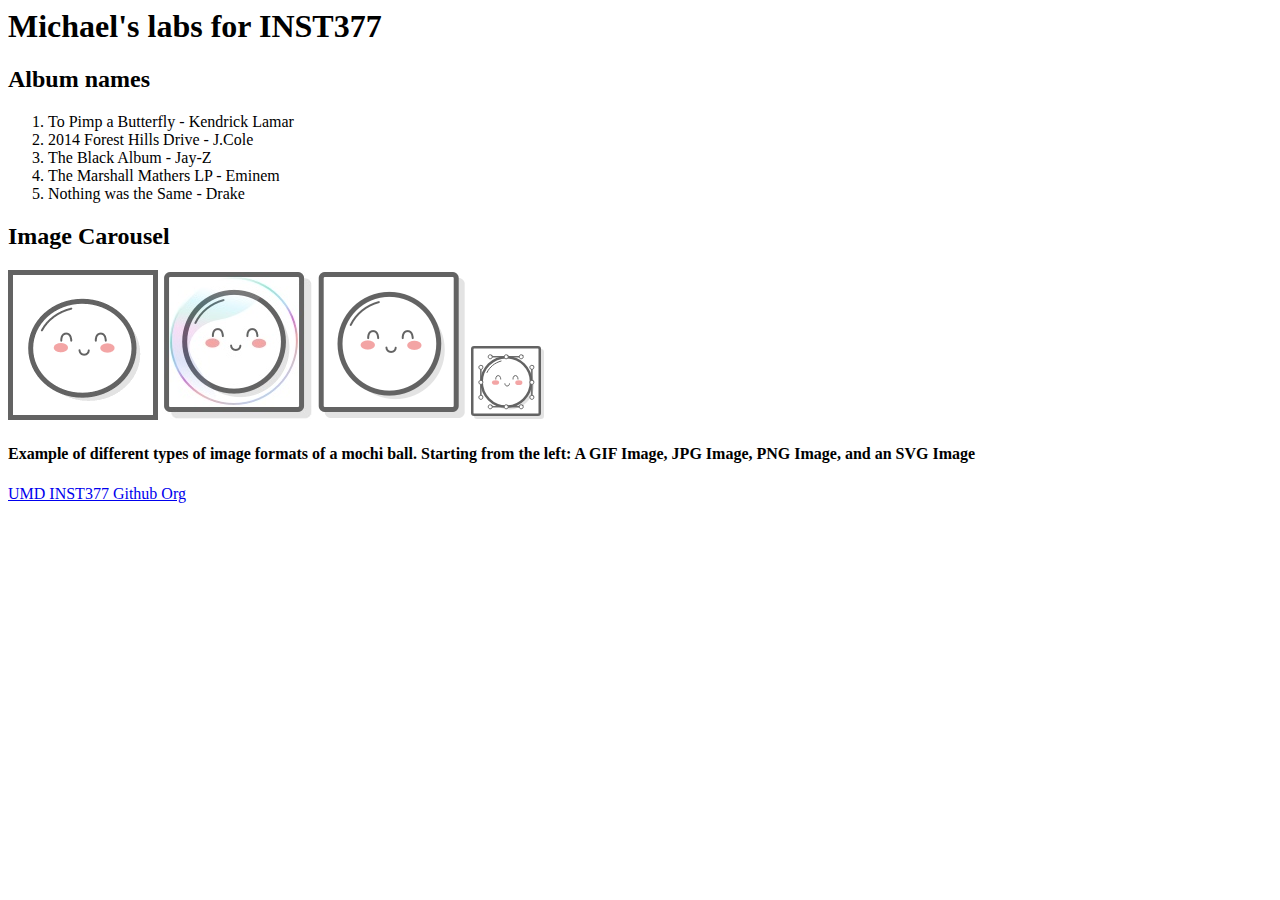
<file: client/lab_1/index.html>
<html lang="en">

<head>
  <meta charset="UTF-8">
  <meta http-equiv="X-UA-Compatible" content="IE=edge">
  <meta name="viewport" content="width=device-width, initial-scale=1.0">
  <title>Michael Okeno Lab1</title>
</head>

<body>
  <div>
    <header>
      <h1>Michael's labs for INST377</h1>
    </header>
    <div>
      <div>
        <h2>Album names</h2>
        <ol>
          <li> To Pimp a Butterfly - Kendrick Lamar</li>
          <li> 2014 Forest Hills Drive - J.Cole </li>
          <li> The Black Album - Jay-Z</li>
          <li> The Marshall Mathers LP - Eminem </li>
          <li> Nothing was the Same - Drake</li>
        </ol>
      </div>
      <div>
        <h2>Image Carousel</h2>
        <div>
          <img src="images/mochi.gif" alt="A GIF Image of a Mochi Ball">
          <img src="images/mochi.jpg" alt="A JPG Image of a Mochi Ball">
          <img src="images/mochi.png" alt="A PNG Image of a Mochi Ball">
          <img src="images/mochi.svg" alt="An SVG Image of a Mochi Ball">
        </div>
        <div>
          <h4>Example of different types of image formats of a mochi ball. Starting from the left: A GIF Image, JPG
            Image, PNG Image, and an SVG Image</h4>

        </div>
      </div>
    </div>
    <footer><a href="https://github.com/modhis/INST377-Lab-Work" target="_blank" rel="noopener noreferrer">UMD INST377
        Github Org</a></footer>
</body>

</html>



<!-- full-width wrapper div
  header containing: YOUR NAME's Labs For INST377
  container div
      left div
        sub-header saying "albums"
        Your top 5 albums in an ordered list
      right div (main div for the site)
        sub-header saying "image carousel"
          div to contain four images
            four images of mochi from your readings, all square (they're four different image types!)
          div to contain a description or text
            description of images


full-width page footer containing your github account name and a link to your gitHub account -->
</file>
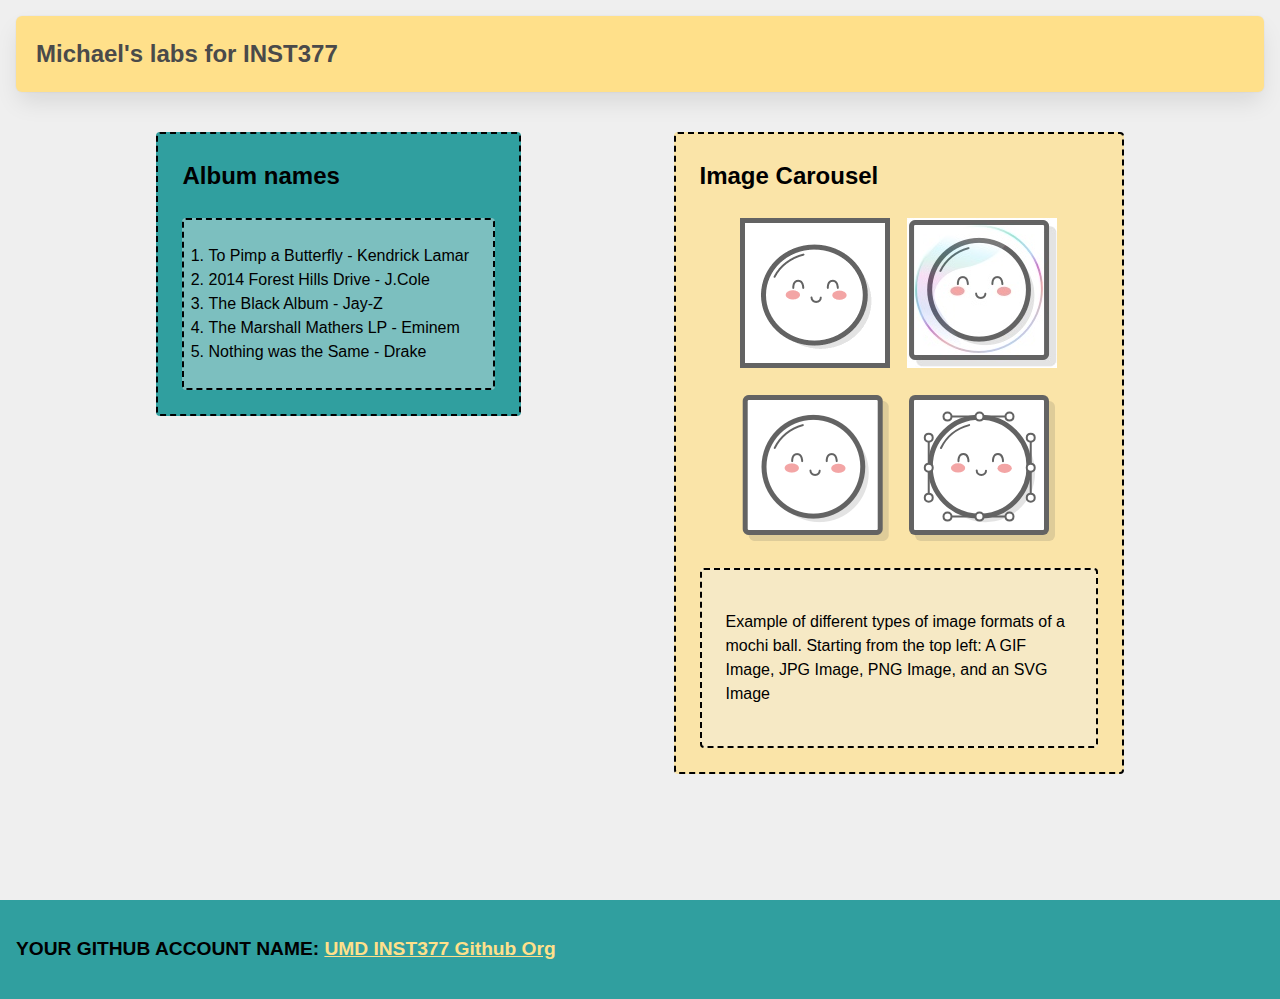
<file: client/lab_2/index.html>
<html lang="en">

<head>
  <meta charset="UTF-8">
  <meta http-equiv="X-UA-Compatible" content="IE=edge">
  <meta name="viewport" content="width=device-width, initial-scale=1.0">
  <title>Michael Okeno Lab2</title>
  <link rel='stylesheet' href='style.css' />
</head>

<body>
  <div class="wrapper">
    <!-- wrapper -->
    <div class="header">
      <h1>Michael's labs for INST377</h1>
    </div>
    <div class="container">
      <!-- container -->
      <div class="left_section box">
        <!-- left inputs -->
        <h2>Album names</h2>
        <ol class="box">
          <li> To Pimp a Butterfly - Kendrick Lamar</li>
          <li> 2014 Forest Hills Drive - J.Cole </li>
          <li> The Black Album - Jay-Z</li>
          <li> The Marshall Mathers LP - Eminem </li>
          <li> Nothing was the Same - Drake</li>
        </ol>
      </div>

      <div class="right_section box">
        <!-- right side  -->
        <h2>Image Carousel</h2>
        <div class="grid">
          <!-- images box-->
          <img src="images/mochi.gif" alt="A GIF Image of a Mochi Ball">
          <img src="images/mochi.jpg" alt="A JPG Image of a Mochi Ball">
          <img src="images/mochi.png" alt="A PNG Image of a Mochi Ball">
          <img src="images/mochi.svg" alt="An SVG Image of a Mochi Ball">
        </div>
        <div class="box">
          <!-- description box -->
          <p>Example of different types of image formats of a mochi ball. Starting from the top left: A GIF Image, JPG
            Image,
            PNG Image, and an SVG Image</p>
        </div>
      </div>
    </div>
  </div>

  <div class="footer">
    <p>YOUR GITHUB ACCOUNT NAME: 
        <a href="https://github.com/modhis/INST377-Lab-Work" target="_blank" rel="noopener noreferrer">UMD INST377
            Github Org</a>
    </p>
  </div>
</body>

</html>

<!-- Replace this with your complete HTML from Lab 1

Hook it up to CSS by including style.css in the

<head> tag

  Then add CSS class names to your HTML to make it look like the lab pictures.
  For example: <div class="selector">

    You should not need to edit the CSS to do this, only the HTML.

    Don't forget to add an actual set of image descriptions to your image carousel. -->
</file>
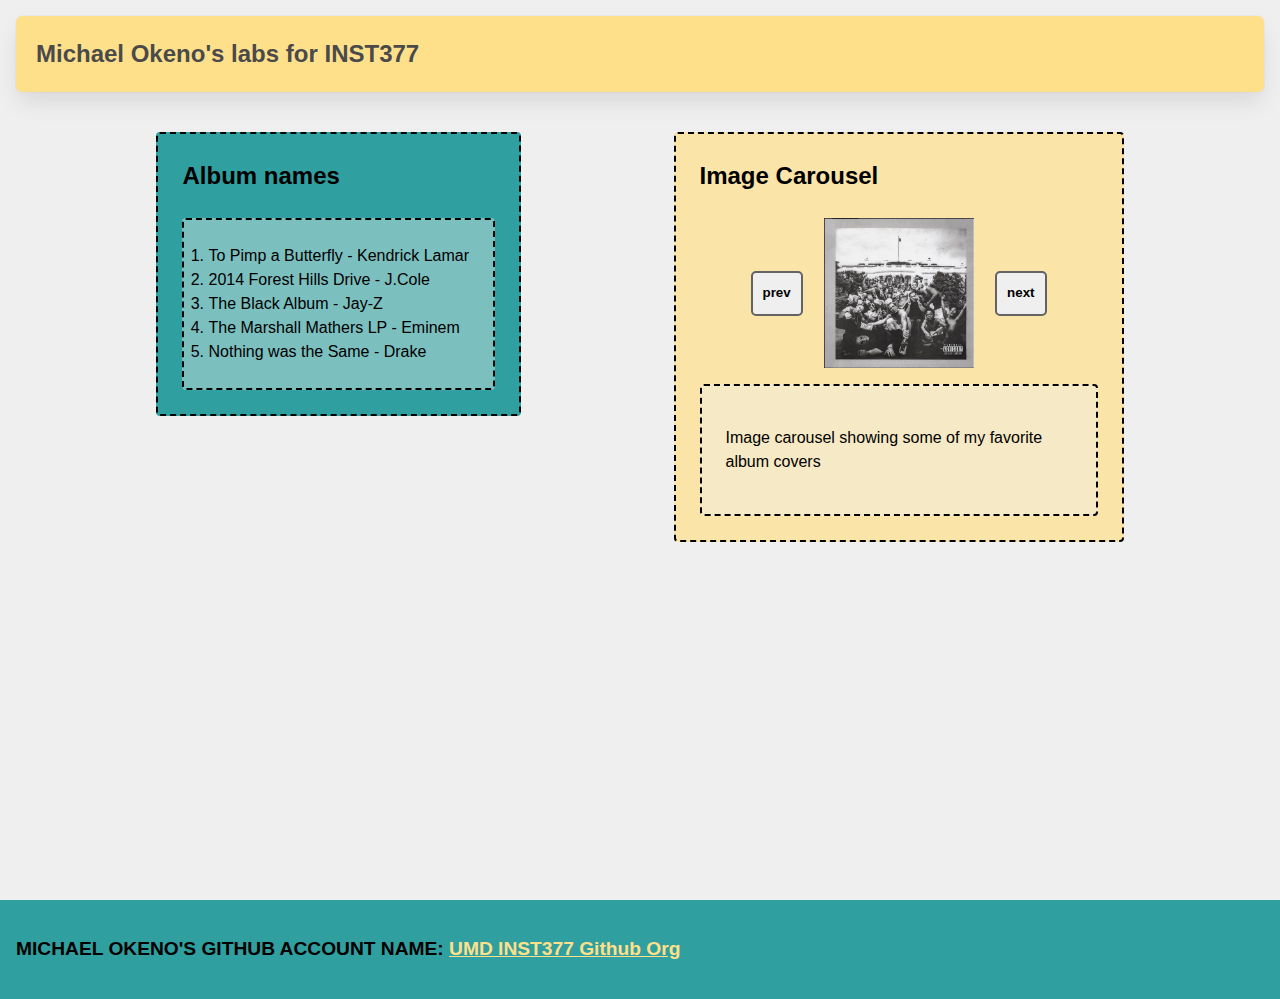
<file: client/lab_3/index.html>
<html lang="en">

<head>
    <meta charset="UTF-8">
    <meta http-equiv="X-UA-Compatible" content="IE=edge">
    <meta name="viewport" content="width=device-width, initial-scale=1.0">
    <title>Michael Okeno Lab3</title>
    <link rel='stylesheet' href='style.css' />
</head>

<body>
    <div class="wrapper">
        <!-- wrapper -->
        <div class="header">
            <h1>Michael Okeno's labs for INST377</h1>
        </div>
        <div class="container">
            <!-- container -->
            <div class="left_section box">
                <!-- left inputs -->
                <h2>Album names</h2>
                <ol class="box">
                    <li> To Pimp a Butterfly - Kendrick Lamar</li>
                    <li> 2014 Forest Hills Drive - J.Cole </li>
                    <li> The Black Album - Jay-Z</li>
                    <li> The Marshall Mathers LP - Eminem </li>
                    <li> Nothing was the Same - Drake</li>
                </ol>
            </div>

            <div class="right_section box">
                <!-- right side  -->
                <h2>Image Carousel</h2>
                <div class="carousel">
                    <button class="prev">prev</button>
                    <div class="slides">
                        <!-- images box-->
                        <div class="carousel_item visible"><img id = "slide_1" src="images/album cover 1.JPG" alt="An image of a car"></div>
                        <div class="carousel_item hidden"><img id = "slide_2" src="images/album cover 2.jpeg" alt="An image of an album"></div>
                        <div class="carousel_item hidden"><img id = "slide_3" src="images/album cover 3.jpeg" alt="An image of a soccer team"></div>
                        <div class="carousel_item hidden"><img id = "slide_4" src="images/album cover 4.jpg" alt="An image of a shoe"></div>
                        <div class="carousel_item hidden"><img id = "slide_5" src="images/album cover 5.jpeg" alt="An image of a shoe"></div>
                    </div>
                    <button class="next">next</button>
                </div>
                <div class="box">
                    <!-- description box -->
                    <p>Image carousel showing some of my favorite album covers </p>
                </div>
            </div>
        </div>
    </div>

    <div class="footer">
        <p>MICHAEL OKENO'S GITHUB ACCOUNT NAME: 
            <a href="https://github.com/modhis/INST377-Lab-Work" target="_blank" rel="noopener noreferrer">UMD INST377
                Github Org</a>
        </p>
    </div>
    <script id = "slide_1" src="script.js"></script>
</body>

</html>
</file>
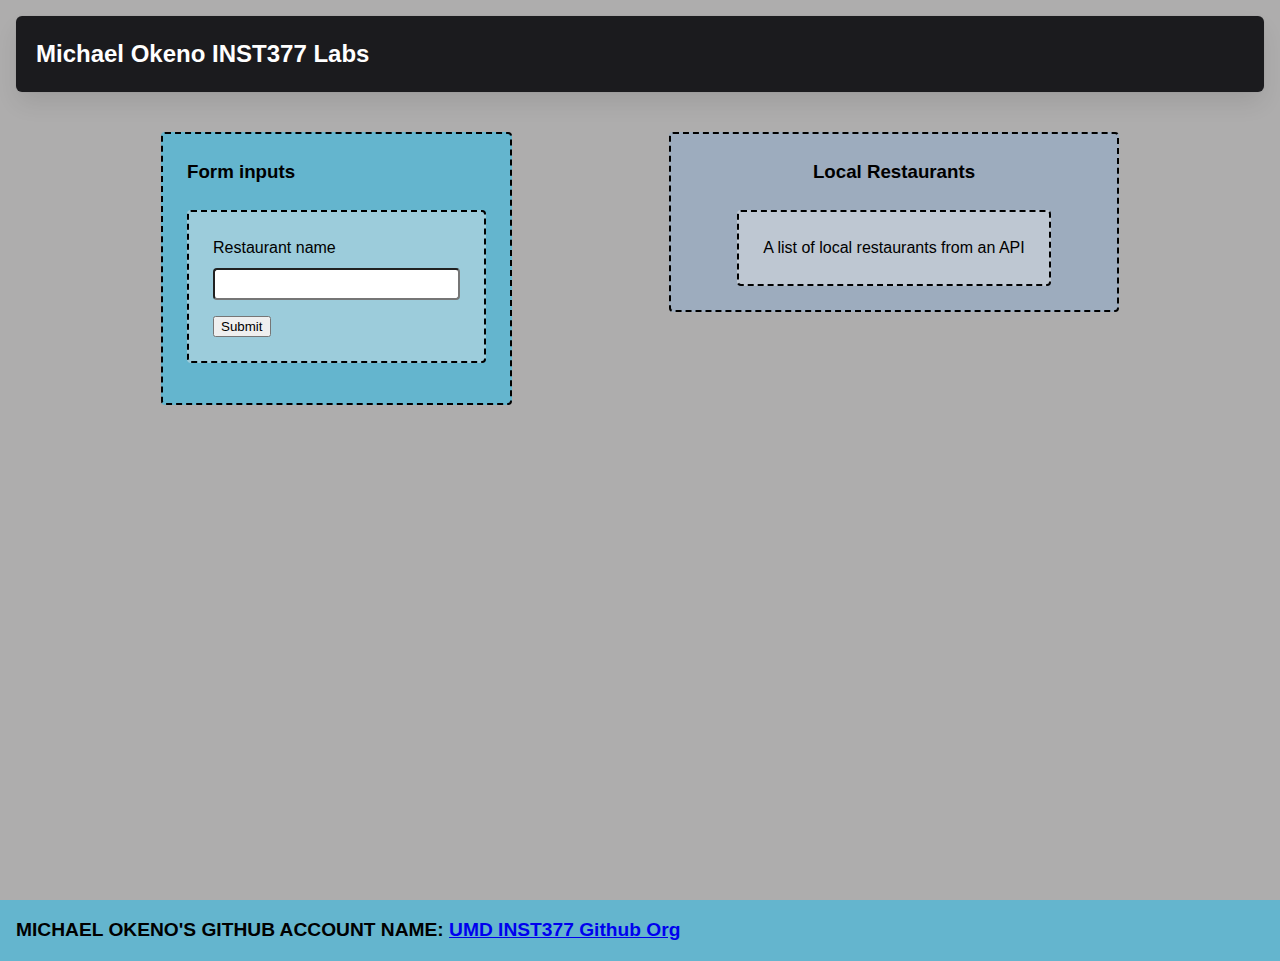
<file: client/lab_4/index.html>
<html lang="en">

<head>
    <meta charset="UTF-8">
    <meta http-equiv="X-UA-Compatible" content="IE=edge">
    <meta name="viewport" content="width=device-width, initial-scale=1.0">
    <title>Michael Okeno Lab 4</title>
    <link rel="stylesheet" href="style.css">
</head>

<body>
    <div class="wrapper">
        <header class="header">
            <h1>Michael Okeno INST377 Labs</h1>
        </header>
        <div class="container">
            <div class="left_section box">
                <h3>Form inputs</h3>
                <form action="/api">
                    <div class="restaurant_name box">
                        <label for="resto">Restaurant name</label>
                        <input type="text" name="resto" id="resto">
                        <button type="submit">Submit</button>
                    </div>
                </form>
            
            </div>
            <div class="right_section box">
                <h3>Local Restaurants</h3>
                <div class="restaurant_list box">
                    A list of local restaurants from an API
                </div>
            </div>
        </div>
    </div>
    <footer class="footer">
        MICHAEL OKENO'S GITHUB ACCOUNT NAME:
        <a href="https://github.com/modhis/INST377-Lab-Work" target="_blank" rel="noopener noreferrer">UMD INST377
            Github Org</a>
    </footer>
</body>

</html>
<!-- Bring in your successful HTML/CSS from the Flexbox lab -->
<!-- Try typing 'doc' at the top of this file and pressing "tab" -->
<!-- if your development environment is set up correctly -->
<!-- the Emmett plugin will set this file up for you -->

<!-- Requirements -->
<!-- Your page will need a form in it with an 'action' to /api and a single text field with an id/name of "resto" -->
<!-- If you open /routes/apiRoutes and go to line 38 you will find the server side answer to your request! -->

<!-- This week doesn't have a script.js file in it, because you're focusing on HTML and CSS -->
</file>
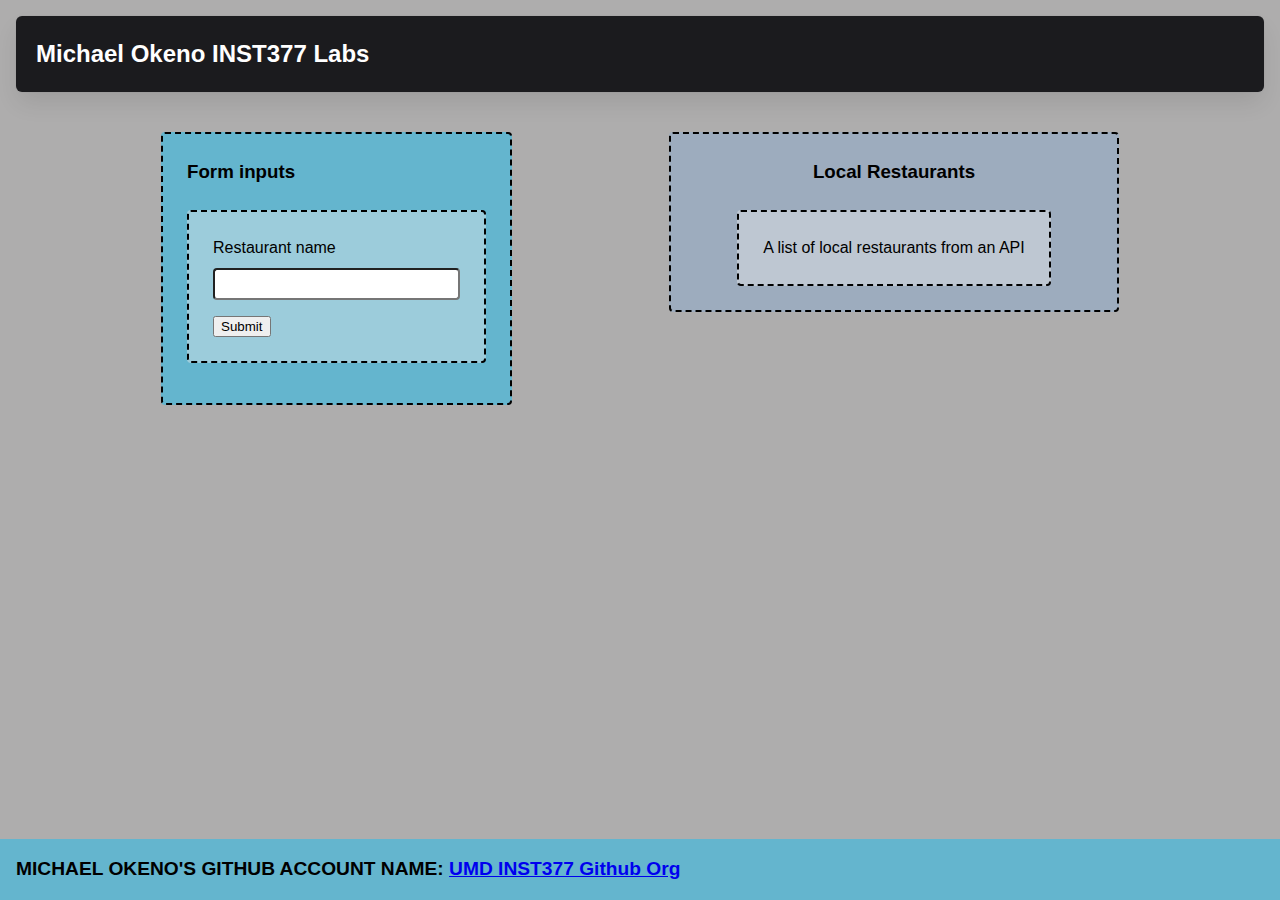
<file: client/lab_5/index.html>
<html lang="en">

<head>
    <meta charset="UTF-8">
    <meta http-equiv="X-UA-Compatible" content="IE=edge">
    <meta name="viewport" content="width=device-width, initial-scale=1.0">
    <title>Michael Okeno Lab 5</title>
    <link rel="stylesheet" href="style.css">
</head>

<body>
    <div class="wrapper">
        <header class="header">
            <h1>Michael Okeno INST377 Labs</h1>
        </header>
        <div class="container">
            <div class="left_section box">
                <h3>Form inputs</h3>
                <form action="/api" class="main_form">
                    <div class="restaurant_name box">
                        <label for="resto">Restaurant name</label>
                        <input type="text" name="resto" id="resto">
                        <button type="submit">Submit</button>
                    </div>
                </form>
            </div>
            <div class="right_section box">
                <h3>Local Restaurants</h3>
                <div class="restaurant_list box">
                    A list of local restaurants from an API
                </div>
            </div>
        </div>
        <footer class="footer">
            MICHAEL OKENO'S GITHUB ACCOUNT NAME:
            <a href="https://github.com/modhis/INST377-Lab-Work" target="_blank" rel="noopener noreferrer">UMD INST377
                Github Org</a>
        </footer>
    </div>
    <script src="./script.js"></script>
</body>
</html>
<!-- Bring in your successful HTML/CSS from the Flexbox lab -->
<!-- Your page will need a form in it with an 'action' to /api and a single text field with an id/name of "resto" -->
<!-- If you open /routes/apiRoutes and go to line 38 you will find the server side answer to your request! -->

<!-- Temporarily unhook your script.js file from your main index file -->
</file>
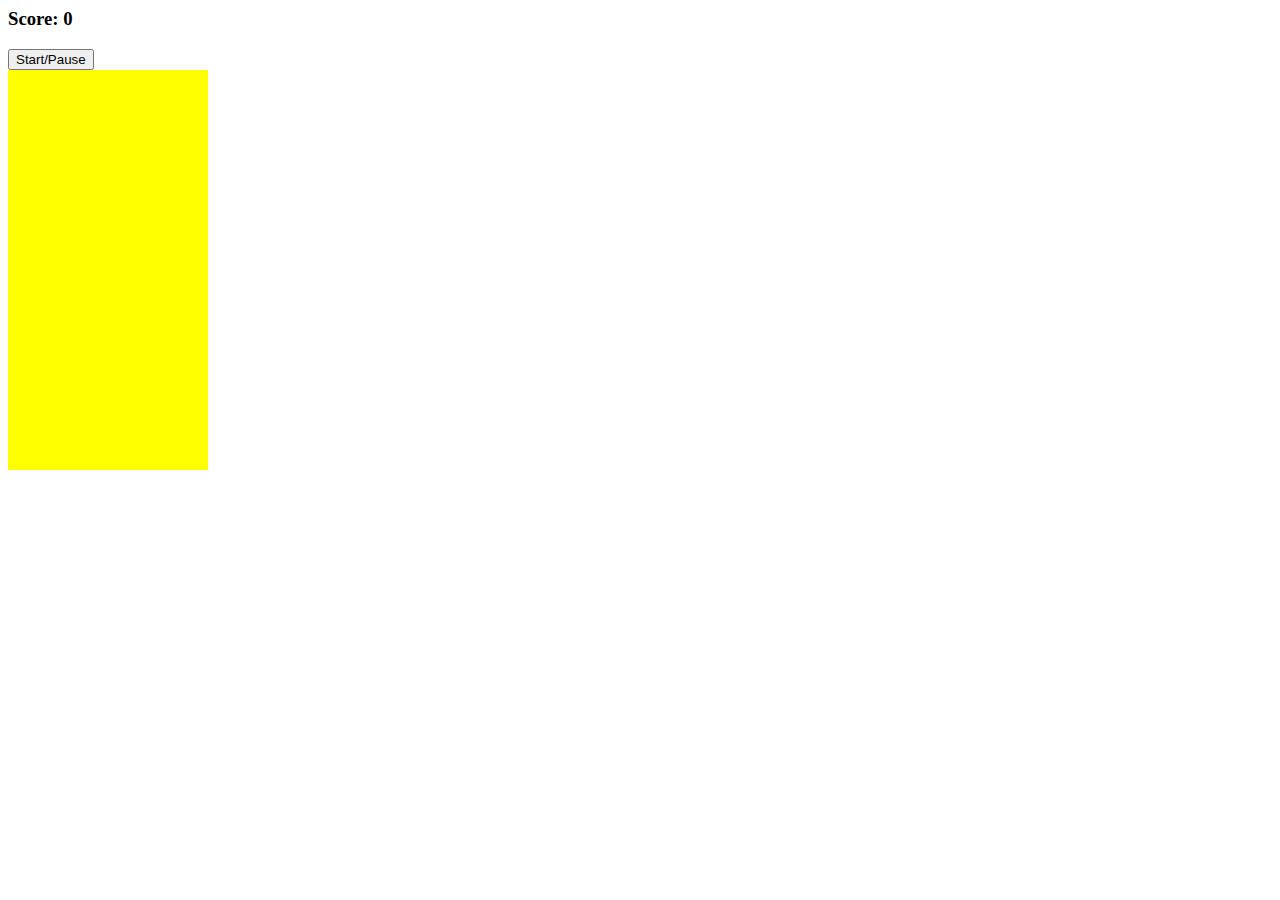
<file: client/tetris/index.html>
<html lang="en">

<head>
    <meta charset="UTF-8">
    <meta http-equiv="X-UA-Compatible" content="IE=edge">
    <meta name="viewport" content="width=device-width, initial-scale=1.0">
    <title>Basic Tetris</title>
    <script src="script.js" charset="utf-8"></script>
    <link rel="stylesheet" href="style.css">
    </link>
</head>

<body>
    <h3>Score: <span id="score">0</span></h3>
    <button id="start-button">Start/Pause</button>
    <div class="grid">
        <div></div>
        <div></div>
        <div></div>
        <div></div>
        <div></div>
        <div></div>
        <div></div>
        <div></div>
        <div></div>
        <div></div>
        <div></div>
        <div></div>
        <div></div>
        <div></div>
        <div></div>
        <div></div>
        <div></div>
        <div></div>
        <div></div>
        <div></div>
        <div></div>
        <div></div>
        <div></div>
        <div></div>
        <div></div>
        <div></div>
        <div></div>
        <div></div>
        <div></div>
        <div></div>
        <div></div>
        <div></div>
        <div></div>
        <div></div>
        <div></div>
        <div></div>
        <div></div>
        <div></div>
        <div></div>
        <div></div>
        <div></div>
        <div></div>
        <div></div>
        <div></div>
        <div></div>
        <div></div>
        <div></div>
        <div></div>
        <div></div>
        <div></div>
        <div></div>
        <div></div>
        <div></div>
        <div></div>
        <div></div>
        <div></div>
        <div></div>
        <div></div>
        <div></div>
        <div></div>
        <div></div>
        <div></div>
        <div></div>
        <div></div>
        <div></div>
        <div></div>
        <div></div>
        <div></div>
        <div></div>
        <div></div>
        <div></div>
        <div></div>
        <div></div>
        <div></div>
        <div></div>
        <div></div>
        <div></div>
        <div></div>
        <div></div>
        <div></div>
        <div></div>
        <div></div>
        <div></div>
        <div></div>
        <div></div>
        <div></div>
        <div></div>
        <div></div>
        <div></div>
        <div></div>
        <div></div>
        <div></div>
        <div></div>
        <div></div>
        <div></div>
        <div></div>
        <div></div>
        <div></div>
        <div></div>
        <div></div>
        <div></div>
        <div></div>
        <div></div>
        <div></div>
        <div></div>
        <div></div>
        <div></div>
        <div></div>
        <div></div>
        <div></div>
        <div></div>
        <div></div>
        <div></div>
        <div></div>
        <div></div>
        <div></div>
        <div></div>
        <div></div>
        <div></div>
        <div></div>
        <div></div>
        <div></div>
        <div></div>
        <div></div>
        <div></div>
        <div></div>
        <div></div>
        <div></div>
        <div></div>
        <div></div>
        <div></div>
        <div></div>
        <div></div>
        <div></div>
        <div></div>
        <div></div>
        <div></div>
        <div></div>
        <div></div>
        <div></div>
        <div></div>
        <div></div>
        <div></div>
        <div></div>
        <div></div>
        <div></div>
        <div></div>
        <div></div>
        <div></div>
        <div></div>
        <div></div>
        <div></div>
        <div></div>
        <div></div>
        <div></div>
        <div></div>
        <div></div>
        <div></div>
        <div></div>
        <div></div>
        <div></div>
        <div></div>
        <div></div>
        <div></div>
        <div></div>
        <div></div>
        <div></div>
        <div></div>
        <div></div>
        <div></div>
        <div></div>
        <div></div>
        <div></div>
        <div></div>
        <div></div>
        <div></div>
        <div></div>
        <div></div>
        <div></div>
        <div></div>
        <div></div>
        <div></div>
        <div></div>
        <div></div>
        <div></div>
        <div></div>
        <div></div>
        <div></div>
        <div></div>
        <div></div>
        <div></div>
        <div></div>
        <div></div>
        <div></div>
        <div></div>
        <div></div>
        <div></div>
        <div></div>
        <div></div>
        <div></div>
        <div class="taken"></div>
        <div class="taken"></div>
        <div class="taken"></div>
        <div class="taken"></div>
        <div class="taken"></div>
        <div class="taken"></div>
        <div class="taken"></div>
        <div class="taken"></div>
        <div class="taken"></div>
        <div class="taken"></div>

    </div>
</body>

</html>
</file>
<file: client/lab_2/style.css>
* {
  box-sizing: border-box;
}

/* 
  These rules apply to actual HTML elements with no labelling!
  So: they style the tags directly
*/

html {
  background-color: #fff;
  font-size: 16px;
  min-width: 300px;
  overflow-x: hidden;
  overflow-y: scroll;

  /* these are specific to different browsers */
  -moz-osx-font-smoothing: grayscale;
  -webkit-font-smoothing: antialiased;
  text-rendering: optimizeLegibility;
  -webkit-text-size-adjust: 100%;
  -moz-text-size-adjust: 100%;
  text-size-adjust: 100%;
}

body {
  margin: 0;
  padding: 0;

  font-family: ‘Segoe UI’, Candara, ‘Bitstream Vera Sans’, ‘DejaVu Sans’, ‘Bitsream Vera Sans’, ‘Trebuchet MS’, Verdana, ‘Verdana Ref’, sans-serif;
  font-weight: 400;
  line-height: 1.5;
  background-color: rgb(239, 239, 239);
}


a {
  display: inline-block;
  text-decoration: none;
}

h2 {
  margin:0;
  padding:0;
  padding-bottom:1.5rem;
}

form {
  accent-color: hsla(120, 100%, 50%, 0.482);
}

/*
  - These styles use 'class names'
  - You can apply them by using the 'class' attribute on your HTML
  - like this: <div class="wrapper">
  - note that the period vanishes there!
*/


.wrapper {
  min-height: 100vh;
  display: flex;
  flex-direction: column;
  margin: 0;
  flex: 1;
}

.container {
  margin: 0 20px;
  display: flex;
  justify-content: space-evenly;
  align-items: start;
  flex:1;
}

.header {
  padding-top: 1rem;
  padding-left: 1rem;
  padding-right: 1rem;
  padding-bottom: 1.5rem;
}


/*
  This rule implies that the H1 tag lives within another HTML tag
  It "inherits" some rules from the above
  Those rules won't apply to an h1 that's outside a block with the class of 'header'
*/

.header h1 {
  display: block;
  /* this will push other blocks out of the way */

  /* colors */
  background-color: #ffe08a;
  color: #4a4a4a;

  /* shapes */
  border-radius: 6px;
  font-size: 1.5rem;
  padding: 1.25rem;
  margin:0; /* removing the margin on h1 tags means the header pins to the top if we move it around */


  /* box-shadows are fancy */
  box-shadow: 0 0.5em 1em -0.125em rgb(10 10 10 / 10%), 0 0 0 1px rgb(10 10 10 / 2%);
}


/*
  Rules can be combined on a block to apply the 'cascade' in order
  So you can use two classnames in a single class attribute
  like: <div class="box section">

  Rules may combine in unexpected ways - remember that the LAST thing written in this file will have "priority"
  And will be what displays in your client
*/

.box {
  background-color: rgba(239, 239, 239, 0.40);
  border: 2px dashed;
  border-radius: 4px;

  width: fit-content;
  height:fit-content;
  padding: 1.5rem;
  margin: 0 auto;
}

.left_section {
  background-color: rgba(0, 139, 139, 0.8);
  flex: 0 1 auto;
  margin: 1rem;
  padding: 1.5rem;
}

.right_section {
  background-color: rgba(255, 224, 138, 0.7);
  flex: 1 2 auto;
  margin: 1rem;
  align-items: center;
  max-width: 450px;
}

/*
  This block is actually dependent on the "container" block having a flex set on it
  and the "wrapper" block displaying as a flex column with a "vertical height" (vh) of 100.
  That serves to cram the footer to the bottom of the page.
*/

.footer {
  flex-shrink: 0;
  padding: 1rem;
  background-color: rgba(0, 139, 139, 0.8);
  font-size: 1.2rem;
  font-weight: 600;
}

.footer a {
  color: rgba(255, 224, 138, 1);
  text-decoration: underline;
}

/*
  This is an example of a 'pseudoclass'
  In this instance, it says what to do if a mouse hovers over a link
  This is pretty desktop-specific, since there's no hover function on touchscreens
*/
.footer a:hover {
  /* Hue, saturation, luminosity, alpha */
  background-color: hsla(0, 0%, 90%, 0.15);
  /* red, green, blue, alpha */
  color: rgb(246, 169, 93);
  text-decoration: none;
}

.subtitle {
  color: rgba(0, 0, 0, 0.8);
  margin: 0px;
  margin-bottom: 5px;
}


/* Deploy this with images as direct "children" and the images should pop into shape */
.grid {
  display: flex;
  justify-content: space-evenly;
  flex-flow: wrap;
  width: 350px;
  height: 350px;
  margin: 0 auto;
}

.grid img {
  width: 150px;
  height: 150px;
}
</file>
<file: client/lab_3/style.css>
* {
  box-sizing: border-box;
}

/* 
  These rules apply to actual HTML elements with no labelling!
  So: they style the tags directly
*/

html {
  background-color: #fff;
  font-size: 16px;
  min-width: 300px;
  overflow-x: hidden;
  overflow-y: scroll;

  /* these are specific to different browsers */
  -moz-osx-font-smoothing: grayscale;
  -webkit-font-smoothing: antialiased;
  text-rendering: optimizeLegibility;
  -webkit-text-size-adjust: 100%;
  -moz-text-size-adjust: 100%;
  text-size-adjust: 100%;
}

body {
  margin: 0;
  padding: 0;

  font-family: ‘Segoe UI’, Candara, ‘Bitstream Vera Sans’, ‘DejaVu Sans’, ‘Bitsream Vera Sans’, ‘Trebuchet MS’, Verdana, ‘Verdana Ref’, sans-serif;
  font-weight: 400;
  line-height: 1.5;
  background-color: rgb(239, 239, 239);
}


a {
  display: inline-block;
  text-decoration: none;
}

h2 {
  margin:0;
  padding:0;
  padding-bottom:1.5rem;
}

form {
  accent-color: hsla(120, 100%, 50%, 0.482);
}

/*
  - These styles use 'class names'
  - You can apply them by using the 'class' attribute on your HTML
  - like this: <div class="wrapper">
  - note that the period vanishes there!
*/


.wrapper {
  min-height: 100vh;
  display: flex;
  flex-direction: column;
  margin: 0;
  flex: 1;
}

.container {
  margin: 0 20px;
  display: flex;
  justify-content: space-evenly;
  align-items: start;
  flex:1;
}

.header {
  padding-top: 1rem;
  padding-left: 1rem;
  padding-right: 1rem;
  padding-bottom: 1.5rem;
}


/*
  This rule implies that the H1 tag lives within another HTML tag
  It "inherits" some rules from the above
  Those rules won't apply to an h1 that's outside a block with the class of 'header'
*/

.header h1 {
  display: block;
  /* this will push other blocks out of the way */

  /* colors */
  background-color: #ffe08a;
  color: #4a4a4a;

  /* shapes */
  border-radius: 6px;
  font-size: 1.5rem;
  padding: 1.25rem;
  margin:0; /* removing the margin on h1 tags means the header pins to the top if we move */


  /* box-shadows are fancy */
  box-shadow: 0 0.5em 1em -0.125em rgb(10 10 10 / 10%), 0 0 0 1px rgb(10 10 10 / 2%);
}


/*
  Rules can be combined on a block to apply the 'cascade' in order
  So you can use two classnames in a single class attribute
  like: <div class="box section">

  Rules may combine in unexpected ways - remember that the LAST thing written in this file will have "priority"
  And will be what displays in your client
*/

.box {
  background-color: rgba(239, 239, 239, 0.40);
  border: 2px dashed;
  border-radius: 4px;

  width: fit-content;
  height:fit-content;
  padding: 1.5rem;
  margin: 0 auto;
}

.left_section {
  background-color: rgba(0, 139, 139, 0.8);
  flex: 0 1 auto;
  margin: 1rem;
  padding: 1.5rem;
}

.right_section {
  background-color: rgba(255, 224, 138, 0.7);
  flex: 1 2 auto;
  margin: 1rem;
  align-items: center;
  max-width: 450px;
}

/*
  This block is actually dependent on the "container" block having a flex set on it
  and the "wrapper" block displaying as a flex column with a "vertical height" (vh) of 100.
  That serves to cram the footer to the bottom of the page.
*/

.footer {
  flex-shrink: 0;
  padding: 1rem;
  background-color: rgba(0, 139, 139, 0.8);
  font-size: 1.2rem;
  font-weight: 600;
}

.footer a {
  color: rgba(255, 224, 138, 1);
  text-decoration: underline;
}

/*
  This is an example of a 'pseudoclass'
  In this instance, it says what to do if a mouse hovers over a link
  This is pretty desktop-specific, since there's no hover function on touchscreens
*/
.footer a:hover {
  /* Hue, saturation, luminosity, alpha */
  background-color: hsla(0, 0%, 90%, 0.15);
  /* red, green, blue, alpha */
  color: rgb(246, 169, 93);
  text-decoration: none;
}

.subtitle {
  color: rgba(0, 0, 0, 0.8);
  margin: 0px;
  margin-bottom: 5px;
}


/* Deploy this with images as direct "children" and the images should pop into shape */
.grid {
  display: flex;
  justify-content: space-evenly;
  flex-flow: wrap;
  width: 350px;
  height: 350px;
  margin: 0 auto;
}

.grid img {
  width: 150px;
  height: 150px;
}


/* Carousel */
div.carousel {
  max-width: 300px;
  overflow: hidden;
  text-align: center;
  display: flex;
  flex-direction: row;
  align-items: center;
  justify-content: space-between;
  margin: 0 auto;
  margin-bottom: 1rem;
}

.carousel .slides {
  display: flex;
  overflow-x: auto;
  scroll-snap-type: x mandatory;
  scroll-behavior: smooth;
  -webkit-overflow-scrolling: touch;
}

/* .carousel_item, */
.hidden {
  display: none;
}

.visible {
  display: block;
}

.carousel_item img {
  /* 
    Setting width, rather than max-width or min-width,
    means annoying pop-ins won't happen
    but it also means you need to format your images to be compatible
    or they will stretch weird

    - try a tall one and see what happens
    - change the height on a fixed image size and see what happens
    - now make sure that images are _always_ square
    - ... there's a reason crop tools are popular in image editors
   */
  width: 150px; 
}

.prev,
.next {
  border: none;
  margin: 2px;
  text-align: center;
  border-radius: 5px;
  font-weight: bold;
  height: 45px;
  padding: 10px;
  line-height: 0; /* This centers a button's text! */
  border: 2px solid rgb(99,99,99); /* shorthand for how to do a border */
}

.prev:focus,
.next:focus {
  margin: 0;
  /* Pick a good border colour and check out how it works with your buttons */
  color:purple;
}

.prev:hover,
.next:hover {
  /* Pick a good background colour for your hover pseudoclass */
  color:white
}
</file>
<file: client/lab_4/style.css>
* {
  box-sizing: border-box;
}

/* 
  These rules apply to actual HTML elements with no labelling!
  So: they style the tags directly
*/

html {
  background-color: rgb(255, 255, 255);
  font-size: 16px;
  min-width: 300px;
  overflow-x: hidden;
  overflow-y: scroll;

  /* these are specific to different browsers */
  -moz-osx-font-smoothing: grayscale;
  -webkit-font-smoothing: antialiased;
  text-rendering: optimizeLegibility;
  -webkit-text-size-adjust: 100%;
  -moz-text-size-adjust: 100%;
  text-size-adjust: 100%;
}

body {
  margin: 0;
  padding: 0;

  font-family: ‘Segoe UI’, Candara, ‘Bitstream Vera Sans’, ‘DejaVu Sans’, ‘Bitsream Vera Sans’, ‘Trebuchet MS’, Verdana, ‘Verdana Ref’, sans-serif;
  font-weight: 400;
  line-height: 1.5;
  background-color: #aeadad;
}


a {
  display: inline-block;
  text-decoration: none;
}

h2,h3 {
  margin:0;
  padding:0;
  padding-bottom:1.5rem;
}

form {
  accent-color: hsla(120, 100%, 50%, 0.482);
}

/*
  - These styles use 'class names'
  - You can apply them by using the 'class' attribute on your HTML
  - like this: <div class="wrapper">
  - note that the period vanishes there!
*/


.wrapper {
  min-height: 100vh;
  display: flex;
  flex-direction: column;
  margin: 0;
  flex: 1;
}

.container {
  margin: 0 20px;
  display: flex;
  justify-content: space-evenly;
  align-items: start;
  flex:1;
}

.header {
  padding-top: 1rem;
  padding-left: 1rem;
  padding-right: 1rem;
  padding-bottom: 1.5rem;
}


/*
  This rule implies that the H1 tag lives within another HTML tag
  It "inherits" some rules from the above
  Those rules won't apply to an h1 that's outside a block with the class of 'header'
*/

.header h1 {
  display: block;
  /* this will push other blocks out of the way */

  /* colors */
  background-color: #1B1B1E;
  color: #fff;

  /* shapes */
  border-radius: 6px;
  font-size: 1.5rem;
  padding: 1.25rem;
  margin:0; /* removing the margin on h1 tags means the header pins to the top if we move */


  /* box-shadows are fancy */
  box-shadow: 0 0.5em 1em -0.125em rgb(10 10 10 / 10%), 0 0 0 1px rgb(10 10 10 / 2%);
}


/*
  Rules can be combined on a block to apply the 'cascade' in order
  So you can use two classnames in a single class attribute
  like: <div class="box section">

  Rules may combine in unexpected ways - remember that the LAST thing written in this file will have "priority"
  And will be what displays in your client
*/

.box {
  background-color: rgba(239, 239, 239, 0.4);
  border: 2px dashed;
  border-radius: 4px;

  width: fit-content;
  height:fit-content;
  padding: 1.5rem;
  margin: 0 auto;
}

.left_section {
  background-color: #64B5CE;
  flex: 0 1 auto;
  margin: 1rem;
  padding: 1.5rem;
}

.right_section {
 background-color: #9DACBE;
    flex: 1 2 auto;
    margin: 1rem;
    align-items: center;
    max-width: 450px;
    display: flex;
    flex-direction: column;
}

/*
  This block is actually dependent on the "container" block having a flex set on it
  and the "wrapper" block displaying as a flex column with a "vertical height" (vh) of 100.
  That serves to cram the footer to the bottom of the page.
*/

.footer {
  flex-shrink: 0;
  padding: 1rem;
  background-color:#64B5CE;
  font-size: 1.2rem;
  font-weight: 600;
}

.footer a {
  /* color: rgba(255, 224, 138, 1); */
  text-decoration: underline;
}

/*
  This is an example of a 'pseudoclass'
  In this instance, it says what to do if a mouse hovers over a link
  This is pretty desktop-specific, since there's no hover function on touchscreens
*/
.footer a:hover {
  /* Hue, saturation, luminosity, alpha */
  background-color: hsla(0, 0%, 90%, 0.15);
  /* red, green, blue, alpha */
  color: rgb(255, 230, 0);
  text-decoration: none;
}

.subtitle {
  color: rgba(0, 0, 0, 0.8);
  margin: 0px;
  margin-bottom: 5px;
}


/* Deploy this with images as direct "children" and the images should pop into shape */
.grid {
  display: flex;
  justify-content: space-evenly;
  flex-flow: wrap;
  width: 350px;
  height: 350px;
  margin: 0 auto;
}

.grid img {
  width: 150px;
  height: 150px;
}


/* Carousel */
div.carousel {
  max-width: 300px;
  overflow: hidden;
  text-align: center;
  display: flex;
  flex-direction: row;
  align-items: center;
  justify-content: space-between;
  margin: 0 auto;
  margin-bottom: 1rem;
}

.carousel .slides {
  display: flex;
  overflow-x: auto;
  scroll-snap-type: x mandatory;
  scroll-behavior: smooth;
  -webkit-overflow-scrolling: touch;
}

/* .carousel_item, */
.hidden {
  display: none;
}

.visible {
  display: block;
}

.carousel_item img {
  /* 
    Setting width, rather than max-width or min-width,
    means annoying pop-ins won't happen
    but it also means you need to format your images to be compatible
    or they will stretch weird

    - try a tall one and see what happens
    - change the height on a fixed image size and see what happens
    - now make sure that images are _always_ square
    - ... there's a reason crop tools are popular in image editors
   */
  width: 150px; 
}

.prev,
.next {
  border: none;
  margin: 2px;
  text-align: center;
  border-radius: 5px;
  font-weight: bold;
  height: 45px;
  padding: 10px;
  line-height: 0; /* This centers a button's text! */
  border: 2px solid rgb(99,99,99); /* shorthand for how to do a border */
}

.prev:focus,
.next:focus {
  margin: 0;
  /* Pick a good border colour and check out how it works with your buttons */
}

.prev:hover,
.next:hover {
  /* Pick a good background colour for your hover pseudoclass */
}
/*
Form Styles
*/

form input {
    /* This is a hack to make sure our boxes line up with one another nicely */
    width: 100%;
    width: -moz-available;          /* WebKit-based browsers will ignore this. */
    width: -webkit-fill-available;  /* Mozilla-based browsers will ignore this. */
    width: fill-available;

    /* here we are setting white space correctly */
    margin-bottom: 1rem;
    height: 2rem;
    border-radius: 4px;
  }

form label {
  width: 100%;
  width: -moz-available;          /* WebKit-based browsers will ignore this. */
  width: -webkit-fill-available;  /* Mozilla-based browsers will ignore this. */
  width: fill-available;
  align-items: flex-start;

  display: block; /* this turns the label text into a box we can set margins on */
  margin-bottom: 0.5rem;
}

/* How To Write A Media Query For Small Screens */

@media only screen and (max-width: 736px){
    /* Rules in here will only apply when a screen is the correct size */
    /* check it out by using your developer tools to shrink your screen-size */
    .container {
        background-color: rgba(29, 55, 255, 0.65);
        flex-direction: column;
        justify-content: center;
        align-items: center;
      }
}
</file>
<file: client/lab_5/style.css>
/* CSS instructions for Lab 5 */
/* Bring in your successful CSS from week 4 */
/* In your #map rule, set map to display:none; to temporarily hide your map box */
* {
    box-sizing: border-box;
  }
  
  /* 
    These rules apply to actual HTML elements with no labelling!
    So: they style the tags directly
  */
  
  html {
    background-color: rgb(255, 255, 255);
    font-size: 16px;
    min-width: 300px;
    overflow-x: hidden;
    overflow-y: scroll;
  
    /* these are specific to different browsers */
    -moz-osx-font-smoothing: grayscale;
    -webkit-font-smoothing: antialiased;
    text-rendering: optimizeLegibility;
    -webkit-text-size-adjust: 100%;
    -moz-text-size-adjust: 100%;
    text-size-adjust: 100%;
  }
  
  body {
    margin: 0;
    padding: 0;
  
    font-family: ‘Segoe UI’, Candara, ‘Bitstream Vera Sans’, ‘DejaVu Sans’, ‘Bitsream Vera Sans’, ‘Trebuchet MS’, Verdana, ‘Verdana Ref’, sans-serif;
    font-weight: 400;
    line-height: 1.5;
    background-color: #aeadad;
  }
  
  
  a {
    display: inline-block;
    text-decoration: none;
  }
  
  h2,h3 {
    margin:0;
    padding:0;
    padding-bottom:1.5rem;
  }
  
  form {
    accent-color: hsla(120, 100%, 50%, 0.482);
  }
  
  /*
    - These styles use 'class names'
    - You can apply them by using the 'class' attribute on your HTML
    - like this: <div class="wrapper">
    - note that the period vanishes there!
  */
  
  
  .wrapper {
    min-height: 100vh;
    display: flex;
    flex-direction: column;
    margin: 0;
    flex: 1;
  }
  
  .container {
    margin: 0 20px;
    display: flex;
    justify-content: space-evenly;
    align-items: start;
    flex:1;
  }
  
  .header {
    padding-top: 1rem;
    padding-left: 1rem;
    padding-right: 1rem;
    padding-bottom: 1.5rem;
  }
  
  
  /*
    This rule implies that the H1 tag lives within another HTML tag
    It "inherits" some rules from the above
    Those rules won't apply to an h1 that's outside a block with the class of 'header'
  */
  
  .header h1 {
    display: block;
    /* this will push other blocks out of the way */
  
    /* colors */
    background-color: #1B1B1E;
    color: #fff;
  
    /* shapes */
    border-radius: 6px;
    font-size: 1.5rem;
    padding: 1.25rem;
    margin:0; /* removing the margin on h1 tags means the header pins to the top if we move */
  
  
    /* box-shadows are fancy */
    box-shadow: 0 0.5em 1em -0.125em rgb(10 10 10 / 10%), 0 0 0 1px rgb(10 10 10 / 2%);
  }
  
  
  /*
    Rules can be combined on a block to apply the 'cascade' in order
    So you can use two classnames in a single class attribute
    like: <div class="box section">
  
    Rules may combine in unexpected ways - remember that the LAST thing written in this file will have "priority"
    And will be what displays in your client
  */
  
  .box {
    background-color: rgba(239, 239, 239, 0.4);
    border: 2px dashed;
    border-radius: 4px;
  
    width: fit-content;
    height:fit-content;
    padding: 1.5rem;
    margin: 0 auto;
  }
  
  .left_section {
    background-color: #64B5CE;
    flex: 0 1 auto;
    margin: 1rem;
    padding: 1.5rem;
  }
  
  .right_section {
   background-color: #9DACBE;
      flex: 1 2 auto;
      margin: 1rem;
      align-items: center;
      max-width: 450px;
      display: flex;
      flex-direction: column;
  }
  
  /*
    This block is actually dependent on the "container" block having a flex set on it
    and the "wrapper" block displaying as a flex column with a "vertical height" (vh) of 100.
    That serves to cram the footer to the bottom of the page.
  */
  
  .footer {
    flex-shrink: 0;
    padding: 1rem;
    background-color:#64B5CE;
    font-size: 1.2rem;
    font-weight: 600;
  }
  
  .footer a {
    /* color: rgba(255, 224, 138, 1); */
    text-decoration: underline;
  }
  
  /*
    This is an example of a 'pseudoclass'
    In this instance, it says what to do if a mouse hovers over a link
    This is pretty desktop-specific, since there's no hover function on touchscreens
  */
  .footer a:hover {
    /* Hue, saturation, luminosity, alpha */
    background-color: hsla(0, 0%, 90%, 0.15);
    /* red, green, blue, alpha */
    color: rgb(255, 230, 0);
    text-decoration: none;
  }
  
  .subtitle {
    color: rgba(0, 0, 0, 0.8);
    margin: 0px;
    margin-bottom: 5px;
  }
  
  
  /* Deploy this with images as direct "children" and the images should pop into shape */
  .grid {
    display: flex;
    justify-content: space-evenly;
    flex-flow: wrap;
    width: 350px;
    height: 350px;
    margin: 0 auto;
  }
  
  .grid img {
    width: 150px;
    height: 150px;
  }
  
  
  /* Carousel */
  div.carousel {
    max-width: 300px;
    overflow: hidden;
    text-align: center;
    display: flex;
    flex-direction: row;
    align-items: center;
    justify-content: space-between;
    margin: 0 auto;
    margin-bottom: 1rem;
  }
  
  .carousel .slides {
    display: flex;
    overflow-x: auto;
    scroll-snap-type: x mandatory;
    scroll-behavior: smooth;
    -webkit-overflow-scrolling: touch;
  }
  
  /* .carousel_item, */
  .hidden {
    display: none;
  }
  
  .visible {
    display: block;
  }
  
  .carousel_item img {
    /* 
      Setting width, rather than max-width or min-width,
      means annoying pop-ins won't happen
      but it also means you need to format your images to be compatible
      or they will stretch weird
  
      - try a tall one and see what happens
      - change the height on a fixed image size and see what happens
      - now make sure that images are _always_ square
      - ... there's a reason crop tools are popular in image editors
     */
    width: 150px; 
  }
  
  .prev,
  .next {
    border: none;
    margin: 2px;
    text-align: center;
    border-radius: 5px;
    font-weight: bold;
    height: 45px;
    padding: 10px;
    line-height: 0; /* This centers a button's text! */
    border: 2px solid rgb(99,99,99); /* shorthand for how to do a border */
  }
  
  .prev:focus,
  .next:focus {
    margin: 0;
    /* Pick a good border colour and check out how it works with your buttons */
  }
  
  .prev:hover,
  .next:hover {
    /* Pick a good background colour for your hover pseudoclass */
  }
  /*
  Form Styles
  */
  
  form input {
      /* This is a hack to make sure our boxes line up with one another nicely */
      width: 100%;
      width: -moz-available;          /* WebKit-based browsers will ignore this. */
      width: -webkit-fill-available;  /* Mozilla-based browsers will ignore this. */
      width: fill-available;
  
      /* here we are setting white space correctly */
      margin-bottom: 1rem;
      height: 2rem;
      border-radius: 4px;
    }
  
  form label {
    width: 100%;
    width: -moz-available;          /* WebKit-based browsers will ignore this. */
    width: -webkit-fill-available;  /* Mozilla-based browsers will ignore this. */
    width: fill-available;
    align-items: flex-start;
  
    display: block; /* this turns the label text into a box we can set margins on */
    margin-bottom: 0.5rem;
  }
  
  /* How To Write A Media Query For Small Screens */
  
  @media only screen and (max-width: 736px){
      /* Rules in here will only apply when a screen is the correct size */
      /* check it out by using your developer tools to shrink your screen-size */
      .container {
          background-color: rgba(29, 55, 255, 0.65);
          flex-direction: column;
          justify-content: center;
          align-items: center;
        }
  }
</file>
<file: client/tetris/style.css>
.grid {

    width: 200px;
    height: 400px;
    display: flex;
    flex-wrap: wrap;
    background-color: yellow;
}

.grid div {
    height: 20px;
    width: 20px;

}

.tetromino {
    background-color: blue;
}

.mini-grid {
    margin-left: 50px;
    width: 80px;
    height: 80px;
    display: flex;
    flex-wrap: wrap;
    background-color: yellow;
}

.mini-grid div {
    height: 20px;
    width: 20px;
}
</file>
